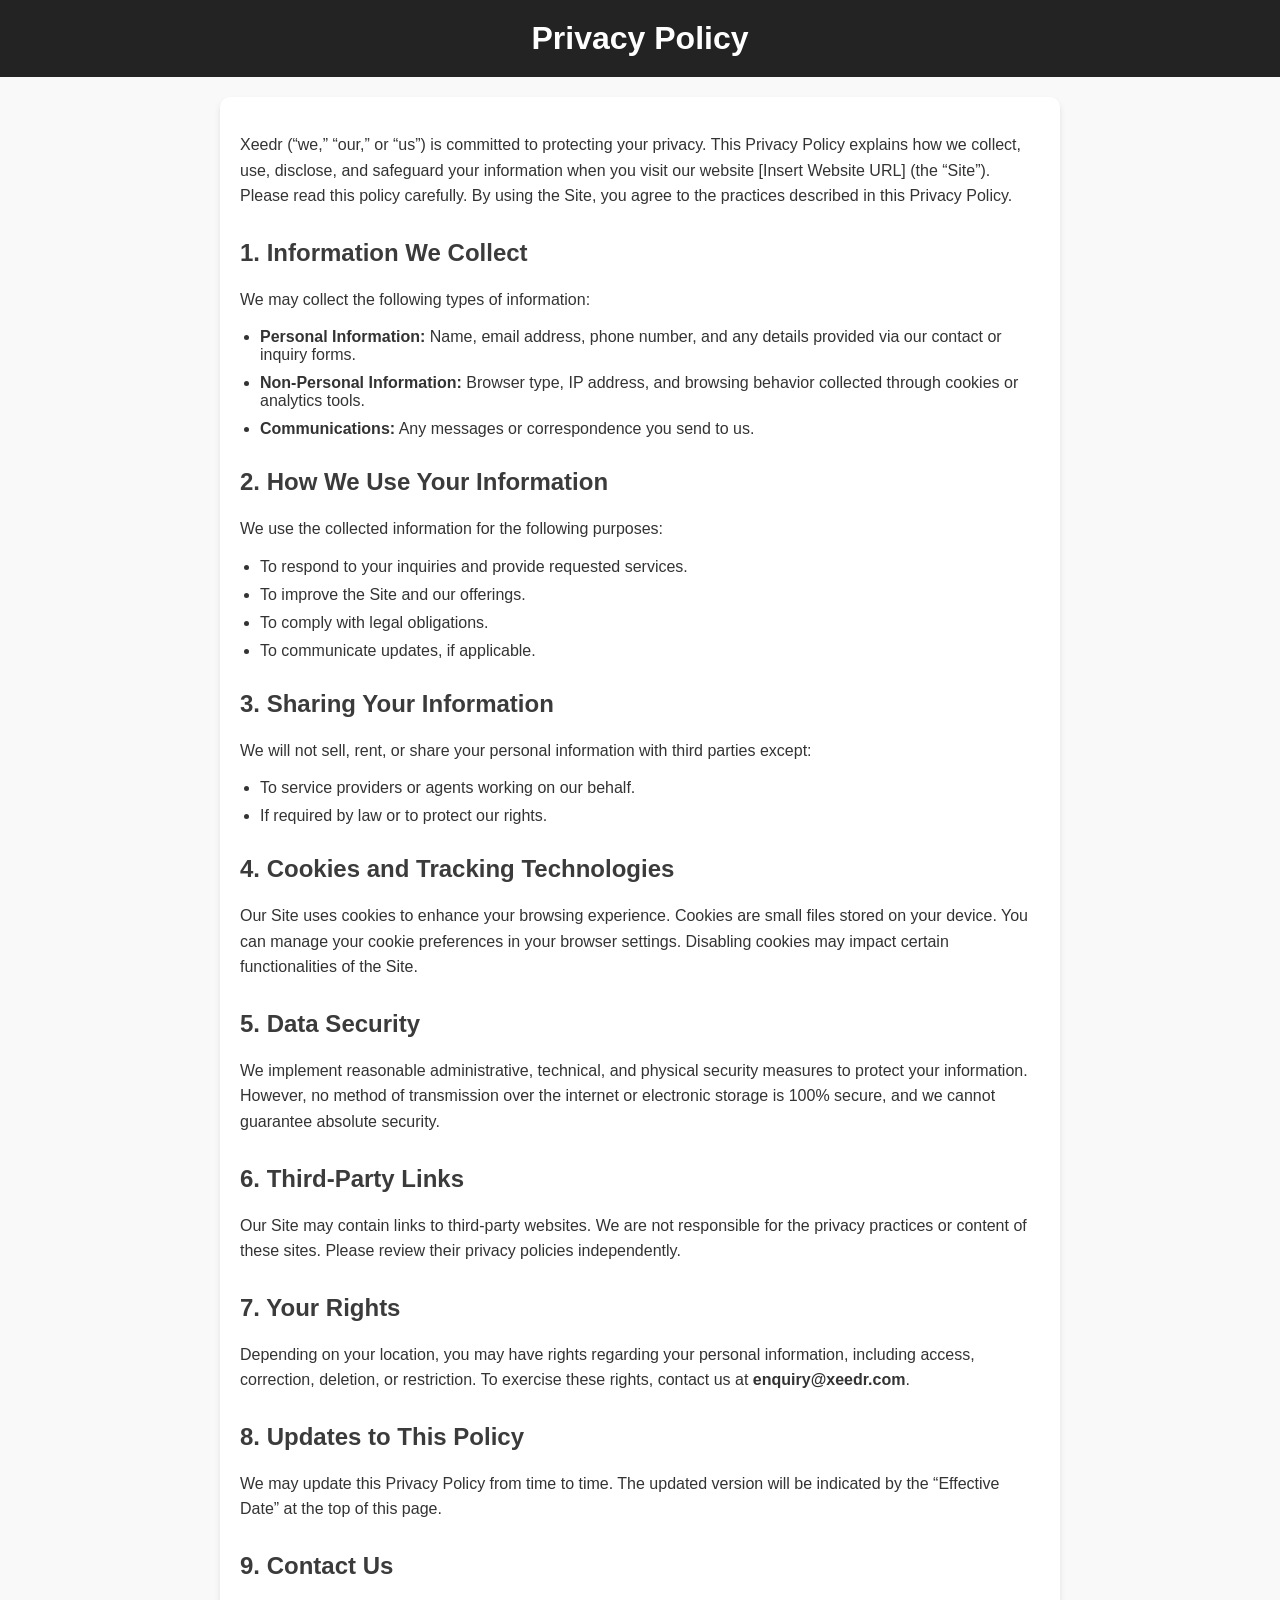
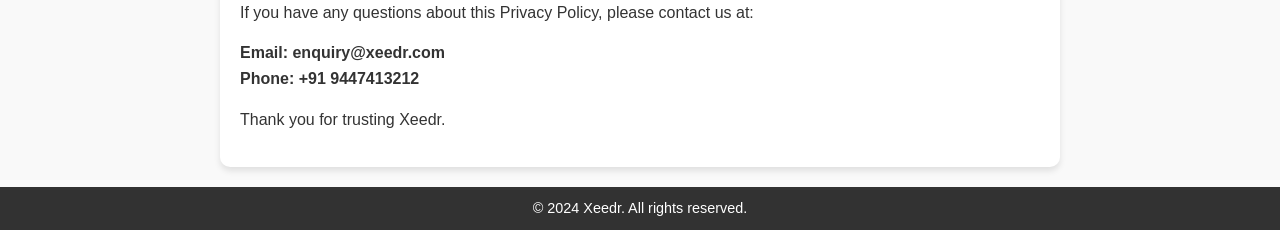
<file: T&C&PP.html>
<head>
    <meta charset="UTF-8">
    <meta name="viewport" content="width=device-width, initial-scale=1.0">
    <title>Privacy Policy - Xeedr</title>
    <link rel="icon" href="resources/New Project logo.svg" type="image/png" />
    <style>
        body {
            font-family: 'Arial', sans-serif;
            margin: 0;
            padding: 0;
            background-color: #f9f9f9;
            color: #333;
        }

        header {
            background-color: #232323;
            color: #fff;
            padding: 20px 10%;
            text-align: center;
        }

        header h1 {
            margin: 0;
            font-size: 2rem;
        }

        main {
            max-width: 800px;
            margin: 20px auto;
            padding: 20px;
            background-color: #fff;
            border-radius: 10px;
            box-shadow: 0 4px 6px rgba(0, 0, 0, 0.1);
        }

        h2 {
            color: #3b3b3b;
            margin-top: 30px;
        }

        p {
            line-height: 1.6;
            margin: 15px 0;
        }

        ul {
            list-style-type: disc;
            padding-left: 20px;
        }

        ul li {
            margin-bottom: 10px;
        }

        footer {
            background-color: #323232;
            color: #fff;
            text-align: center;
            padding: 10px 0;
            margin-top: 20px;
        }

        footer p {
            margin: 0;
            font-size: 0.9rem;
        }

        .contact {
            font-weight: bold;
        }
    </style>
</head>

<body>
    <header>
        <h1>Privacy Policy</h1>
    </header>
    <main>
        <p>
            Xeedr (“we,” “our,” or “us”) is committed to protecting your privacy. This Privacy Policy explains how we collect,
            use, disclose, and safeguard your information when you visit our website [Insert Website URL] (the “Site”).
            Please read this policy carefully. By using the Site, you agree to the practices described in this Privacy Policy.
        </p>

        <h2>1. Information We Collect</h2>
        <p>We may collect the following types of information:</p>
        <ul>
            <li><strong>Personal Information:</strong> Name, email address, phone number, and any details provided via our contact or inquiry forms.</li>
            <li><strong>Non-Personal Information:</strong> Browser type, IP address, and browsing behavior collected through cookies or analytics tools.</li>
            <li><strong>Communications:</strong> Any messages or correspondence you send to us.</li>
        </ul>

        <h2>2. How We Use Your Information</h2>
        <p>We use the collected information for the following purposes:</p>
        <ul>
            <li>To respond to your inquiries and provide requested services.</li>
            <li>To improve the Site and our offerings.</li>
            <li>To comply with legal obligations.</li>
            <li>To communicate updates, if applicable.</li>
        </ul>

        <h2>3. Sharing Your Information</h2>
        <p>We will not sell, rent, or share your personal information with third parties except:</p>
        <ul>
            <li>To service providers or agents working on our behalf.</li>
            <li>If required by law or to protect our rights.</li>
        </ul>

        <h2>4. Cookies and Tracking Technologies</h2>
        <p>
            Our Site uses cookies to enhance your browsing experience. Cookies are small files stored on your device. You can
            manage your cookie preferences in your browser settings. Disabling cookies may impact certain functionalities of the Site.
        </p>

        <h2>5. Data Security</h2>
        <p>
            We implement reasonable administrative, technical, and physical security measures to protect your information.
            However, no method of transmission over the internet or electronic storage is 100% secure, and we cannot guarantee
            absolute security.
        </p>

        <h2>6. Third-Party Links</h2>
        <p>
            Our Site may contain links to third-party websites. We are not responsible for the privacy practices or content
            of these sites. Please review their privacy policies independently.
        </p>

        <h2>7. Your Rights</h2>
        <p>
            Depending on your location, you may have rights regarding your personal information, including access, correction,
            deletion, or restriction. To exercise these rights, contact us at <span class="contact">enquiry@xeedr.com</span>.
        </p>

        <h2>8. Updates to This Policy</h2>
        <p>
            We may update this Privacy Policy from time to time. The updated version will be indicated by the “Effective Date”
            at the top of this page.
        </p>

        <h2>9. Contact Us</h2>
        <p>If you have any questions about this Privacy Policy, please contact us at:</p>
        <p class="contact">
            Email: enquiry@xeedr.com <br>
            Phone: +91 9447413212
        </p>
        <p>Thank you for trusting Xeedr.</p>
    </main>
    <footer>
        <p>&copy; 2024 Xeedr. All rights reserved.</p>
    </footer>
</body>

</html>
</file>
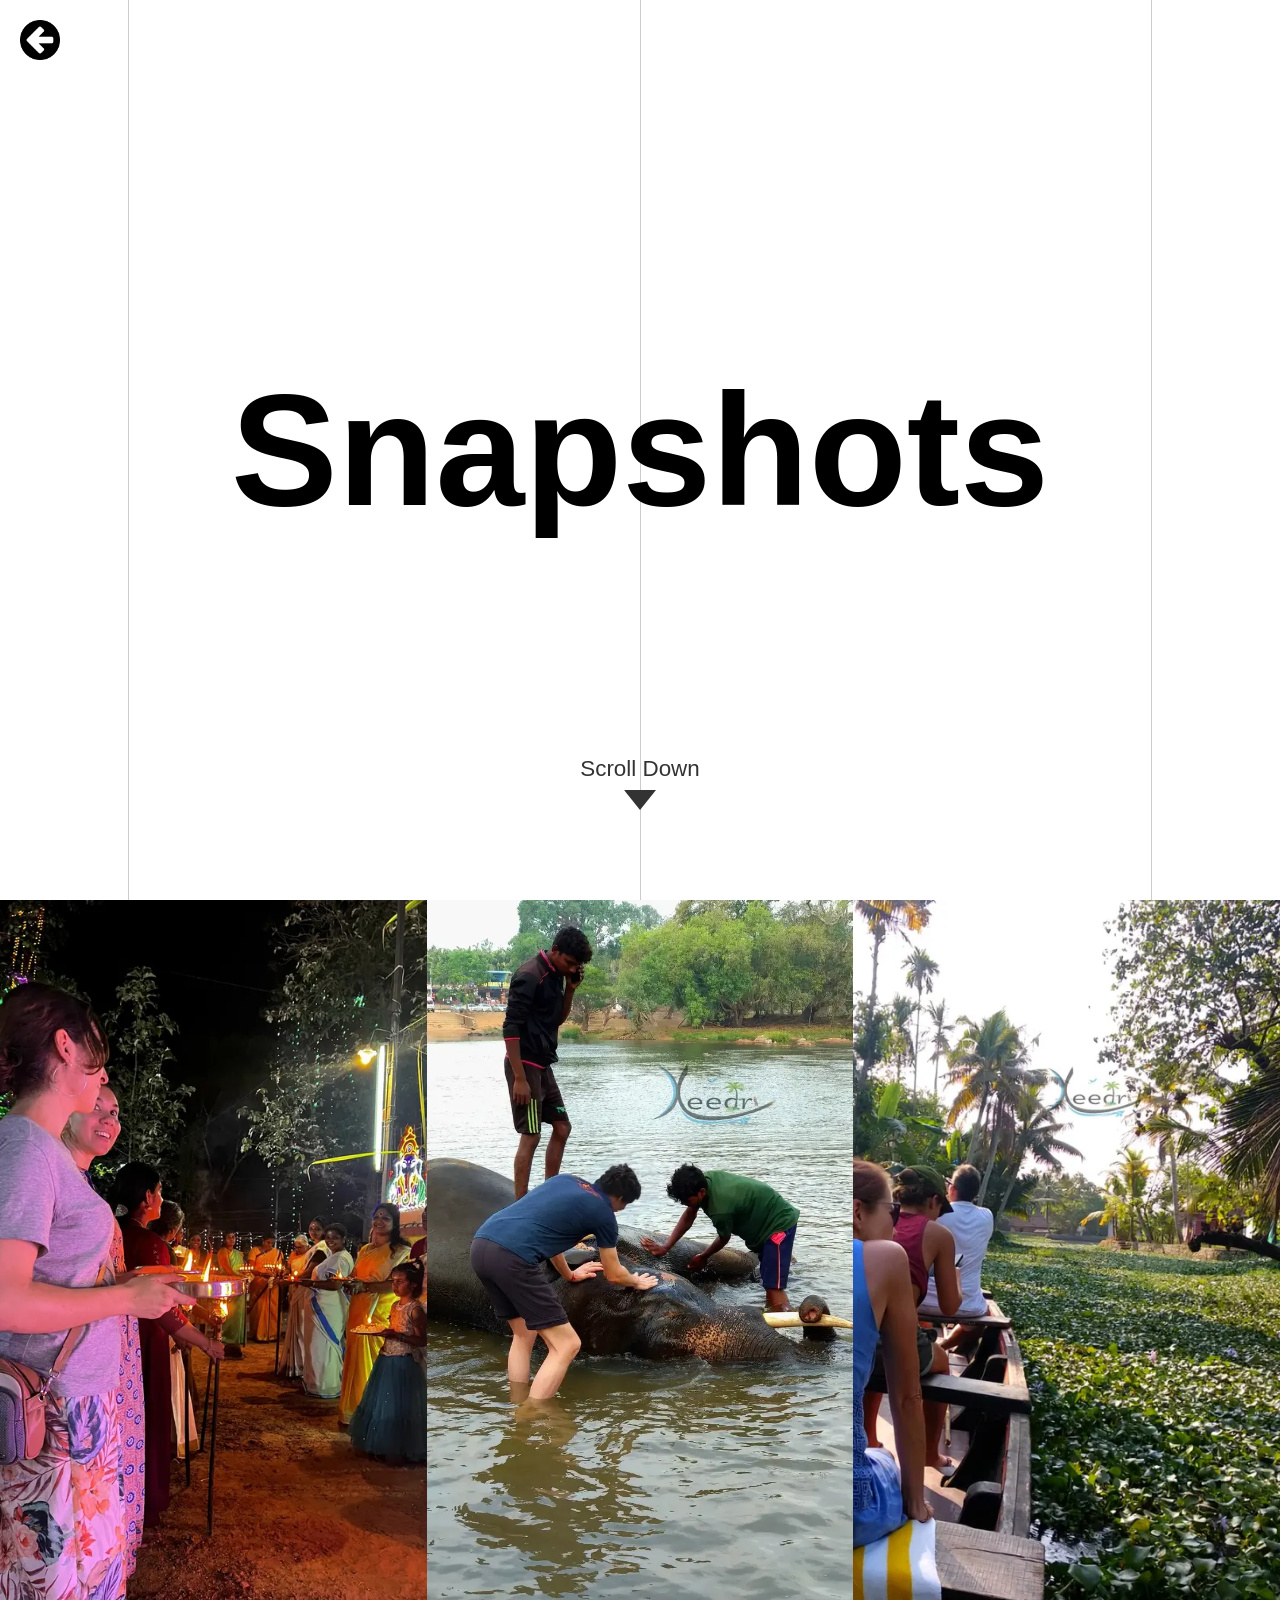
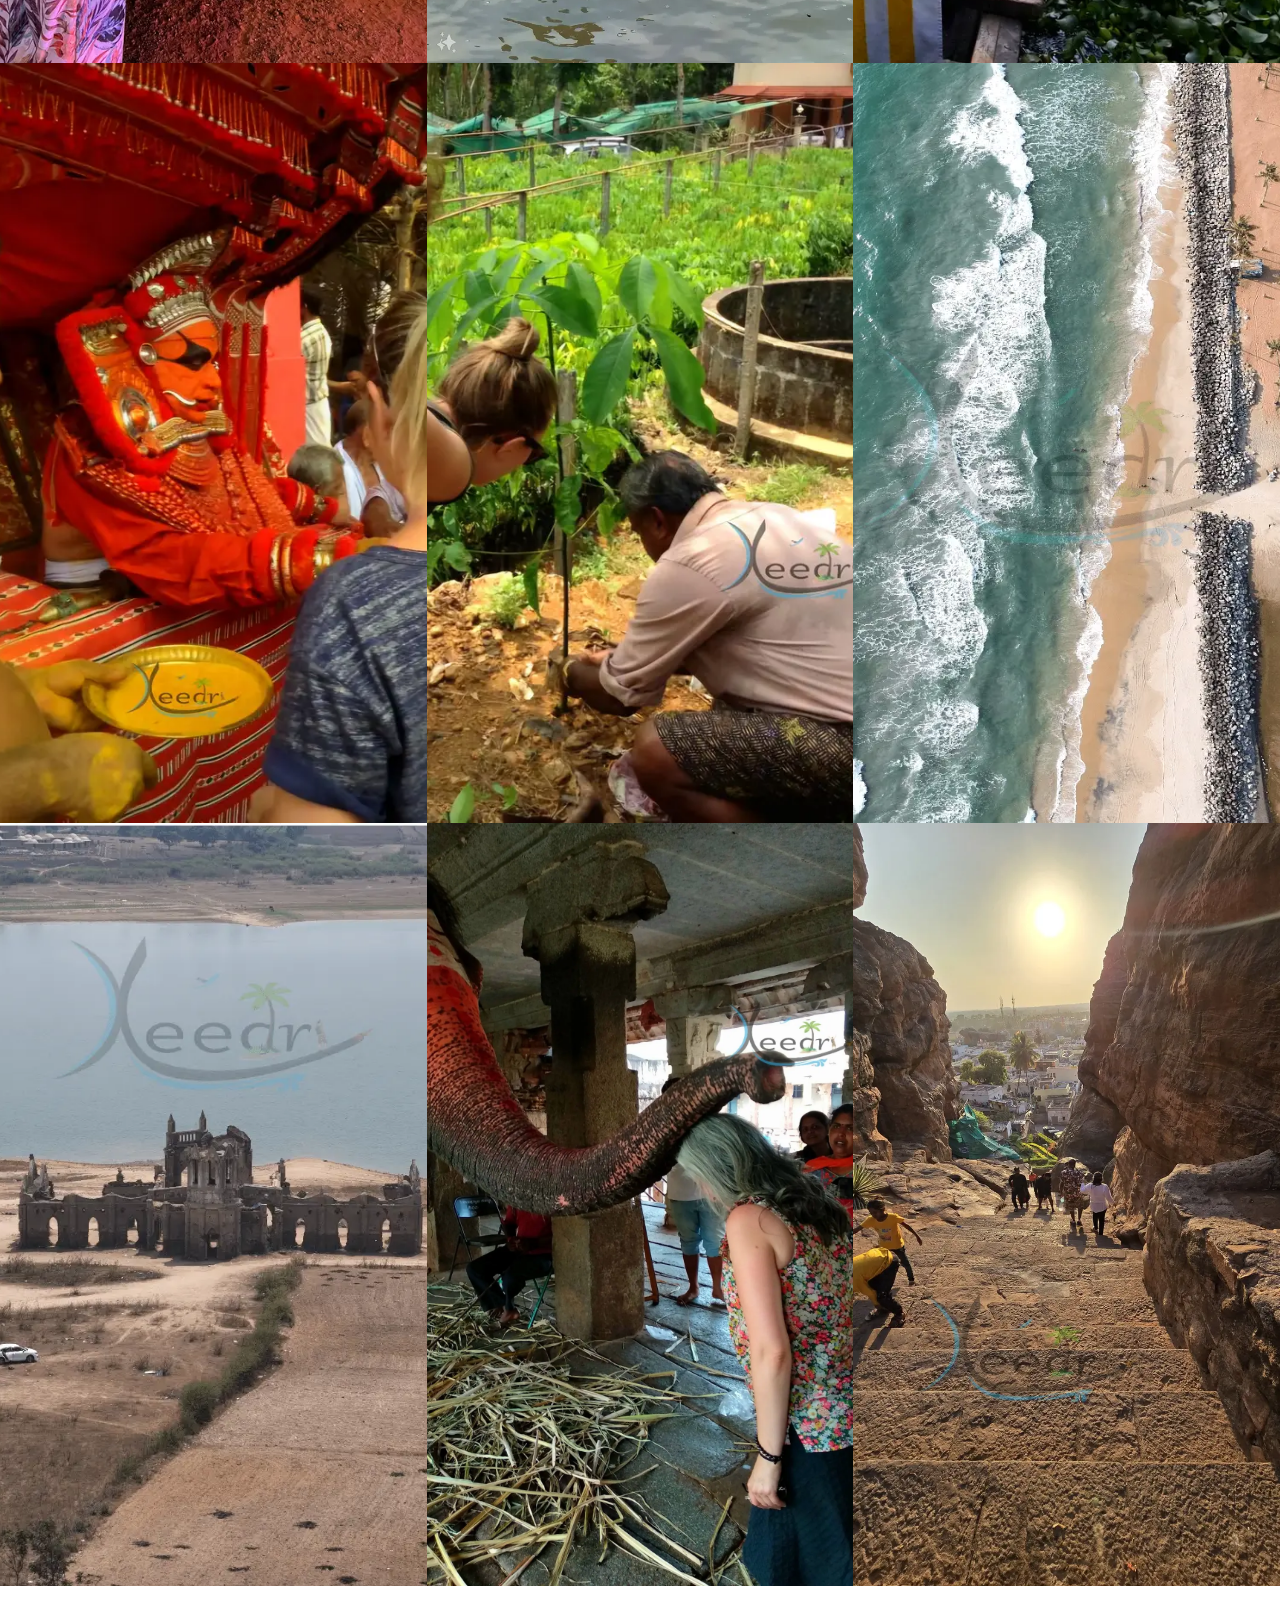
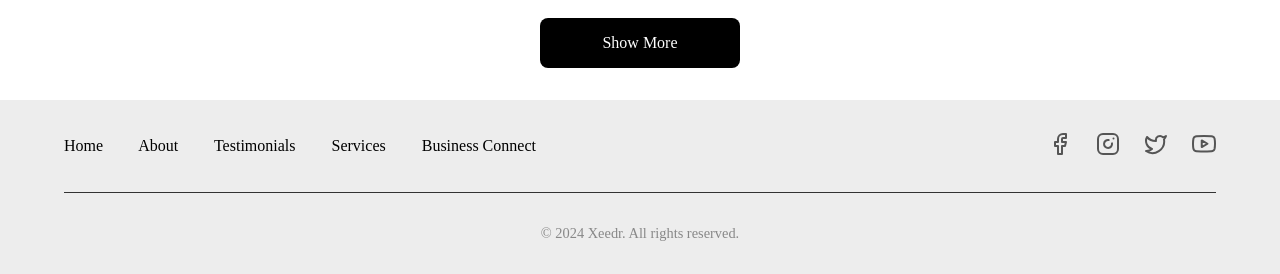
<file: Gallery/gallery.html>
<!DOCTYPE html>
<html lang="en">
  <head>
    <meta charset="UTF-8" />
    <meta name="viewport" content="width=device-width, initial-scale=1.0" />
    <title>Gallery</title>
    <link rel="icon" href="/resources/New Project logo.svg" type="image/png" />
    <style>
      /* Reset and General Styles */
      * {
        margin: 0;
        padding: 0;
        box-sizing: border-box;
      }

      html,
      body {
        width: 100%;
        overscroll-behavior: none;
        min-height: 100vh;
      }

      body::-webkit-scrollbar {
        display: none;
      }

      /* Header and Lines */
      .header {
        /* position: fixed; */
        /* width: 100%; */
        height: 100vh;
        display: flex;
        flex-direction: column;
        justify-content: center;
        align-items: center;
        z-index: 1;
        pointer-events: none;
      }

      .title {
        font-size: 10rem;
        font-family: "Bebas Neue", sans-serif;
        color: #000;
        margin: 0;
        text-align: center;
        position: fixed;
        z-index: -1;
      }

      .lines {
        position: fixed;
        top: 0;
        left: 0;
        width: 100%;
        height: 100vh;
        display: flex;
        justify-content: space-between;
        padding: 0 10%;
        z-index: -1;
        pointer-events: none;
      }

      .line {
        width: 1px;
        height: 100%;
        background-color: #000;
        opacity: 0.2;
      }

      /* Gallery Grid */
      .gallery-grid {
        /* position: absolute; */
        width: 100%;
        display: grid;
        grid-template-columns: repeat(3, 1fr);
        gap: 0;
        z-index: 2;
        /* margin-top: 100vh; */
      }

      .img-container {
        width: 100%;
        height: 100%;
        /* aspect-ratio: 1; */
        overflow: hidden;
      }

      .img-container img {
        width: 100%;
        height: 100%;
        object-fit: cover;
        transition: transform 0.3s ease;
      }

      .img-container:hover img {
        transform: scale(1.05);
      }

      /* Show More Button */
      .show-more-container {
        width: 100%;
        display: flex;
        justify-content: center;
        padding: 1rem 0;
        background-color: #fff;
      }

      .show-more-btn {
        background-color: #000;
        color: white;
        padding: 1rem 2rem;
        border: none;
        border-radius: 0.5rem;
        font-size: 1rem;
        cursor: pointer;
        transition: background-color 0.3s ease;
        margin: 1rem auto;
        width: auto;
        min-width: 200px;
        text-align: center;
        text-decoration: none;
      }

      .show-more-btn:hover {
        background-color: #333;
      }

      /* Back Button */
      .back-button {
        position: fixed;
        top: 20px;
        left: 20px;
        z-index: 10;
        width: 40px;
        height: 40px;
      }

      .back-button img {
        width: 100%;
        height: 100%;
        object-fit: contain;
      }

      /* footer */

      .footer {
        background-color: #ededed;
        color: #fff;
        padding: 2rem 4rem;
        position: relative;
      }

      .footer-content {
        max-width: 1200px;
        margin: 0 auto;
        display: flex;
        justify-content: space-between;
        align-items: center;
        flex-wrap: wrap;
        gap: 2rem;
      }

      .footer-nav a {
        color: #000;
        text-decoration: none;
        margin-right: 2rem;
        transition: color 0.3s ease;
      }

      .footer-nav a:hover {
        color: #3b82f6;
      }

      .social-icons {
        display: flex;
        gap: 1.5rem;
      }

      .social-icons a {
        color: #555;
        text-decoration: none;
        transition: color 0.3s ease;
      }

      .social-icons a:hover {
        color: #3b82f6;
      }

      .scroll-top {
        position: fixed;
        bottom: 2rem;
        right: 2rem;
        background-color: #1a1a1a;
        color: white;
        width: 45px;
        height: 45px;
        border-radius: 50%;
        display: flex;
        align-items: center;
        justify-content: center;
        text-decoration: none;
        cursor: pointer;
        border: none;
        transition: transform 0.3s ease, background-color 0.3s ease;
        box-shadow: 0 2px 10px rgba(0, 0, 0, 0.1);
      }

      .scroll-top:hover {
        transform: translateY(-5px);
        background-color: #333;
      }

      .scroll-top svg {
        width: 20px;
        height: 20px;
      }

      .copyright {
        text-align: center;
        margin-top: 2rem;
        padding-top: 2rem;
        border-top: 1px solid #333;
        color: #888;
        font-size: 0.9rem;
      }

      /* Responsive Design */
      @media (max-width: 700px) {
        .title {
          font-size: 4rem;
        }

        .gallery-grid {
          grid-template-columns: 1fr;
        }
      }

      @media (max-width: 768px) {
        .footer-content {
          flex-direction: column;
          text-align: center;
        }

        .footer-nav {
          display: flex;
          flex-direction: column;
          gap: 1rem;
        }

        .footer-nav a {
          margin-right: 0;
        }

        .social-icons {
          justify-content: center;
        }
      }

      /* Scroll Down Indicator */
      .scroll-down-indicator {
        position: absolute;
        bottom: 10px;
        left: 50%;
        transform: translateX(-50%);
        text-align: center;
      }

      .scroll-down-indicator p {
        font-size: 1.4rem;
        color: #333;
        margin-bottom: 0.5rem;
        font-family: Arial, sans-serif;
      }

      .arrow-container {
        position: relative;
        width: 50px;
        height: 100px;
        margin: 0 auto;
        display: flex;
        justify-content: center;
      }

      .arrow {
        position: absolute;
        width: 32px;
        height: 20px;
        background-color: #333;
        transform: rotate(0deg);
        clip-path: polygon(100% 0, 0 0, 50% 100%);
        animation: arrow-slide 1.5s infinite;
      }

      @keyframes arrow-slide {
        0% {
          top: 20%;
          opacity: 0;
        }

        30% {
          opacity: 1;
        }

        60% {
          opacity: 1;
        }

        100% {
          top: 90%;
          opacity: 0;
        }
      }

      @keyframes bounce {
        0%,
        20%,
        50%,
        80%,
        100% {
          transform: rotate(45deg) translateY(0);
        }
        40% {
          transform: rotate(45deg) translateY(10px);
        }
        60% {
          transform: rotate(45deg) translateY(5px);
        }
      }

      @keyframes fadeIn {
        0%,
        100% {
          opacity: 0.8;
        }
        50% {
          opacity: 1;
        }
      }
    </style>
  </head>
  <body>
    <!-- Back Button -->
    <a href="/" class="back-button">
      <img
        src="../resources/circle-with-an-arrow-pointing-to-left.png"
        alt="Back to Home"
      />
    </a>

    <!-- Header with Title and Lines -->
    <header class="header">
      <h1 class="title">Snapshots</h1>
      <div class="scroll-down-indicator">
        <p>Scroll Down</p>
        <div class="arrow-container">
          <div class="arrow"></div>
        </div>
      </div>
    </header>
    <div class="lines">
      <div class="line"></div>
      <div class="line"></div>
      <div class="line"></div>
    </div>

    <!-- Gallery Grid -->
    <section class="gallery-grid">
      <div class="img-container">
        <img src="./res/gal1.webp" alt="Mehendi Image" loading="lazy" />
      </div>
      <div class="img-container">
        <img src="./res/gal2.webp" alt="Kerala Image" loading="lazy" />
      </div>
      <div class="img-container">
        <img src="./res/gal3.webp" alt="Waterfall Image" loading="lazy" />
      </div>
      <div class="img-container">
        <img src="./res/gal4.webp" alt="Mehendi Image" loading="lazy" />
      </div>
      <div class="img-container">
        <img src="./res/gal5.webp" alt="Kerala Image" loading="lazy" />
      </div>
      <div class="img-container">
        <img src="./res/gal6.webp" alt="Waterfall Image" loading="lazy" />
      </div>
      <div class="img-container">
        <img src="./res/gal7.webp" alt="Mehendi Image" loading="lazy" />
      </div>
      <div class="img-container">
        <img src="./res/gal8.webp" alt="Kerala Image" loading="lazy" />
      </div>
      <div class="img-container">
        <img src="./res/gal9.webp" alt="Mehendi Image" loading="lazy" />
      </div>
    </section>

    <!-- Show More Button -->
    <div class="show-more-container">
      <a
        href="https://photos.google.com/share/AF1QipPMMBKR59yxftpIg9xKh0WYjaqTTGT3fPc3qPoooD7H60MzK_cBQyulgOld0Jszqw?pli=1&key=Y2o0U1BVWDhpZXBwWFVxMkt5dm1xT0ZzbzlId2Vn"
        target="_blank"
        class="show-more-btn"
      >
        Show More
      </a>
    </div>

    <!-- Footer -->
    <footer class="footer">
      <div class="footer-content">
        <nav class="footer-nav">
          <a href="/">Home</a>
          <a href="/#page4">About</a>
          <a href="/#client-reviews">Testimonials</a>
          <a href="/#page2">Services</a>
          <a href="../contact.html">Business Connect</a>
        </nav>
        <div class="social-icons">
          <a
            href="https://www.facebook.com/share/18RuZGrRNc/"
            aria-label="Facebook"
            target="_blank"
          >
            <svg
              xmlns="http://www.w3.org/2000/svg"
              width="24"
              height="24"
              viewBox="0 0 24 24"
              fill="none"
              stroke="currentColor"
              stroke-width="2"
              stroke-linecap="round"
              stroke-linejoin="round"
            >
              <path
                d="M18 2h-3a5 5 0 0 0-5 5v3H7v4h3v8h4v-8h3l1-4h-4V7a1 1 0 0 1 1-1h3z"
              />
            </svg>
          </a>
          <a
            href="https://www.instagram.com/xeedr.india/"
            aria-label="Instagram"
            target="_blank"
          >
            <svg
              xmlns="http://www.w3.org/2000/svg"
              width="24"
              height="24"
              viewBox="0 0 24 24"
              fill="none"
              stroke="currentColor"
              stroke-width="2"
              stroke-linecap="round"
              stroke-linejoin="round"
            >
              <rect x="2" y="2" width="20" height="20" rx="5" ry="5" />
              <path d="M16 11.37A4 4 0 1 1 12.63 8" />
              <line x1="17.5" y1="6.5" x2="17.51" y2="6.5" />
            </svg>
          </a>
          <a
            href="https://x.com/xeedrtravels?t=ZXkthmlHs_0eN1n2rvFOng&s=09"
            aria-label="Twitter"
            target="_blank"
          >
            <svg
              xmlns="http://www.w3.org/2000/svg"
              width="24"
              height="24"
              viewBox="0 0 24 24"
              fill="none"
              stroke="currentColor"
              stroke-width="2"
              stroke-linecap="round"
              stroke-linejoin="round"
            >
              <path
                d="M22 4s-.7 2.1-2 3.4c1.6 10-9.4 17.3-18 11.6 2.2.1 4.4-.6 6-2C3 15.5.5 9.6 3 5c2.2 2.6 5.6 4.1 9 4-.9-4.2 4-6.6 7-3.8 1.1 0 3-1.2 3-1.2z"
              />
            </svg>
          </a>
          <a
            href="https://youtube.com/@xeedr-india?si=Kpvd9N1a8vPce27q"
            aria-label="YouTube"
            target="_blank"
          >
            <svg
              xmlns="http://www.w3.org/2000/svg"
              width="24"
              height="24"
              viewBox="0 0 24 24"
              fill="none"
              stroke="currentColor"
              stroke-width="2"
              stroke-linecap="round"
              stroke-linejoin="round"
            >
              <path
                d="M22.54 6.42a2.78 2.78 0 0 0-1.94-2C18.88 4 12 4 12 4s-6.88 0-8.6.46a2.78 2.78 0 0 0-1.94 2A29 29 0 0 0 1 11.75a29 29 0 0 0 .46 5.33A2.78 2.78 0 0 0 3.4 19c1.72.46 8.6.46 8.6.46s6.88 0 8.6-.46a2.78 2.78 0 0 0 1.94-2 29 29 0 0 0 .46-5.25 29 29 0 0 0-.46-5.33z"
              />
              <polygon points="9.75 15.02 15.5 11.75 9.75 8.48 9.75 15.02" />
            </svg>
          </a>
        </div>
      </div>
      <div class="copyright">© 2024 Xeedr. All rights reserved.</div>
    </footer>
  </body>
</html>
</file>
